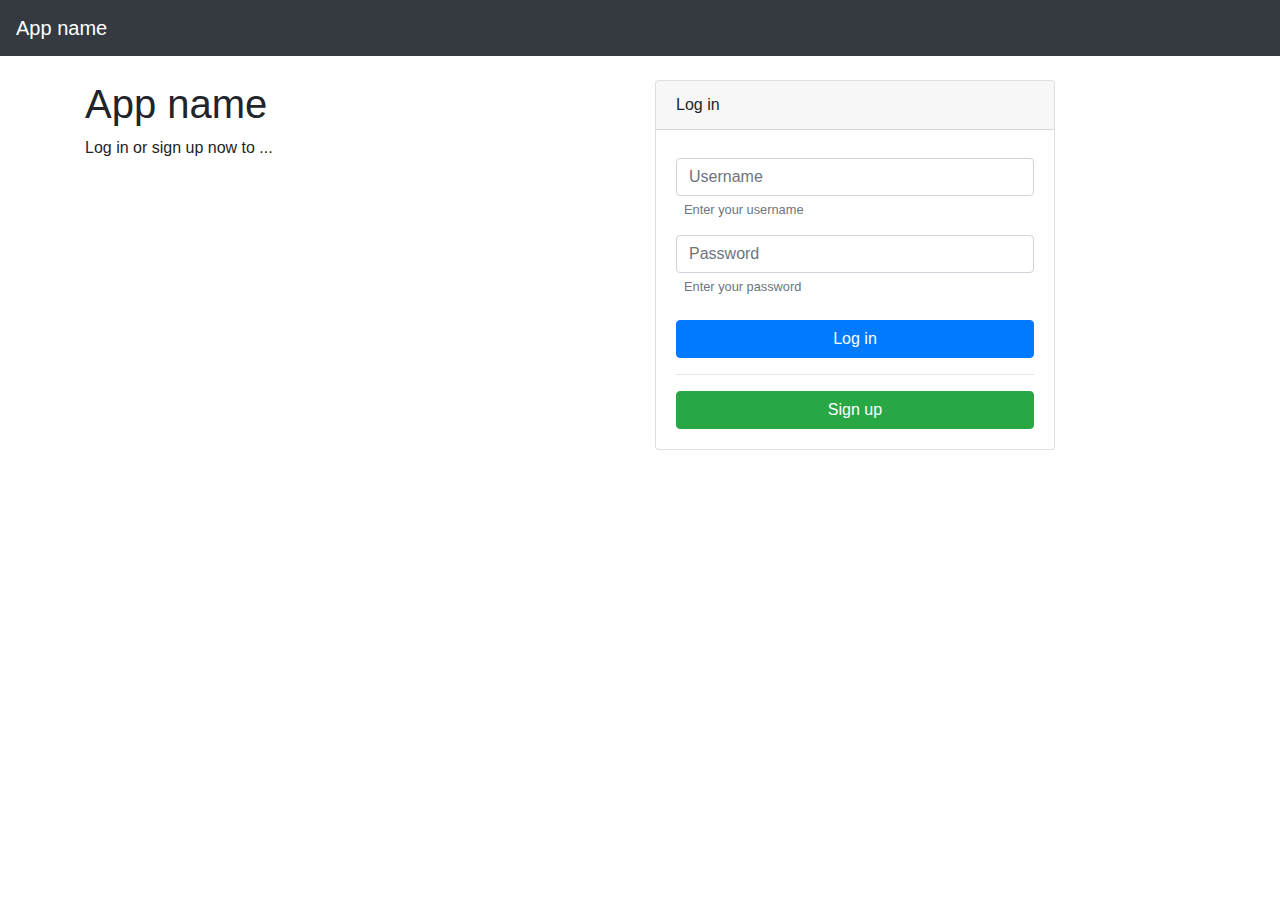
<file: account-system/index.html>
<!DOCTYPE html>
<html lang="en">
    <head>
        <meta charset="UTF-8" />
        <meta http-equiv="X-UA-Compatible" content="IE=edge" />
        <meta name="viewport" content="width=device-width, initial-scale=1.0" />
        <title>Document</title>
        <link rel="stylesheet" href="imports/bootstrap.min.css" />
        <link rel="stylesheet" href="style.css" />
        <script defer src="imports/jquery-3.6.0.js"></script>
        <script defer src="imports/bootstrap.bundle.min.js"></script>
        <script defer src="app.js"></script>
    </head>
    <body>
        <header>
            <nav class="navbar navbar-dark bg-dark">
                <a class="navbar-brand" href="">App name</a>
                <form class="form-inline">
                    <button class="btn btn-outline-danger dis-none" type="button" id="signOutBtn">Sign out</button>
                </form>
            </nav>
        </header>
        <main>
            <div class="container mt-4 dis-none" id="loginPage">
                <div class="row">
                    <div class="col-lg d-flex flex-column">
                        <h1>App name</h1>
                        <p>Log in or sign up now to ...</p>
                    </div>
                    <div class="col-lg">
                        <div class="card">
                            <div class="card-header">Log in</div>
                            <div class="card-body">
                                <form id="loginForm">
                                    <div class="form-group mt-2">
                                        <input type="text" class="form-control" name="username" placeholder="Username" aria-describedby="Username" />
                                        <small class="form-text text-muted ml-2">Enter your username</small>
                                    </div>
                                    <div class="form-group">
                                        <input
                                            type="password"
                                            class="form-control"
                                            name="password"
                                            placeholder="Password"
                                            aria-describedby="Password"
                                        />
                                        <small class="form-text text-muted ml-2">Enter your password</small>
                                    </div>
                                    <div class="alert alert-warning dis-none" role="alert" id="loginWarn">Username or password is invalid</div>
                                    <button type="submit" class="btn btn-primary w-100 mt-2">Log in</button>
                                </form>
                                <hr />
                                <button type="button" class="btn btn-success w-100" data-toggle="modal" data-target="#signUpModal">Sign up</button>
                            </div>
                        </div>
                    </div>
                </div>
            </div>
            <div id="mainPage" class="container mt-4 dis-none">
                <div class="row">
                    <div class="col-lg"></div>
                    <div class="col-lg"></div>
                </div>
            </div>
        </main>
        <div class="modal fade" id="signUpModal" tabindex="-1" aria-labelledby="signUpModal" aria-hidden="true">
            <div class="modal-dialog">
                <div class="modal-content">
                    <div class="modal-header">
                        <h5 class="modal-title">Sign Up</h5>
                        <button type="button" class="close" data-dismiss="modal" aria-label="Close">
                            <span aria-hidden="true">&times;</span>
                        </button>
                    </div>
                    <div class="modal-body">
                        <form id="signUpForm">
                            <div class="form-group mt-2">
                                <input type="text" class="form-control" name="username" placeholder="Username" aria-describedby="Username" />
                                <small class="form-text text-muted ml-2">Enter a username</small>
                            </div>
                            <div class="form-group">
                                <input type="password" class="form-control" name="password" placeholder="Password" aria-describedby="Password" />
                                <small class="form-text text-muted ml-2">Give your account a password</small>
                            </div>
                            <div class="alert alert-warning dis-none" role="alert" id="signUpWarn">Username has been taken</div>
                            <button type="submit" class="btn btn-success w-100">Log in</button>
                        </form>
                    </div>
                </div>
            </div>
        </div>
    </body>
</html>
</file>
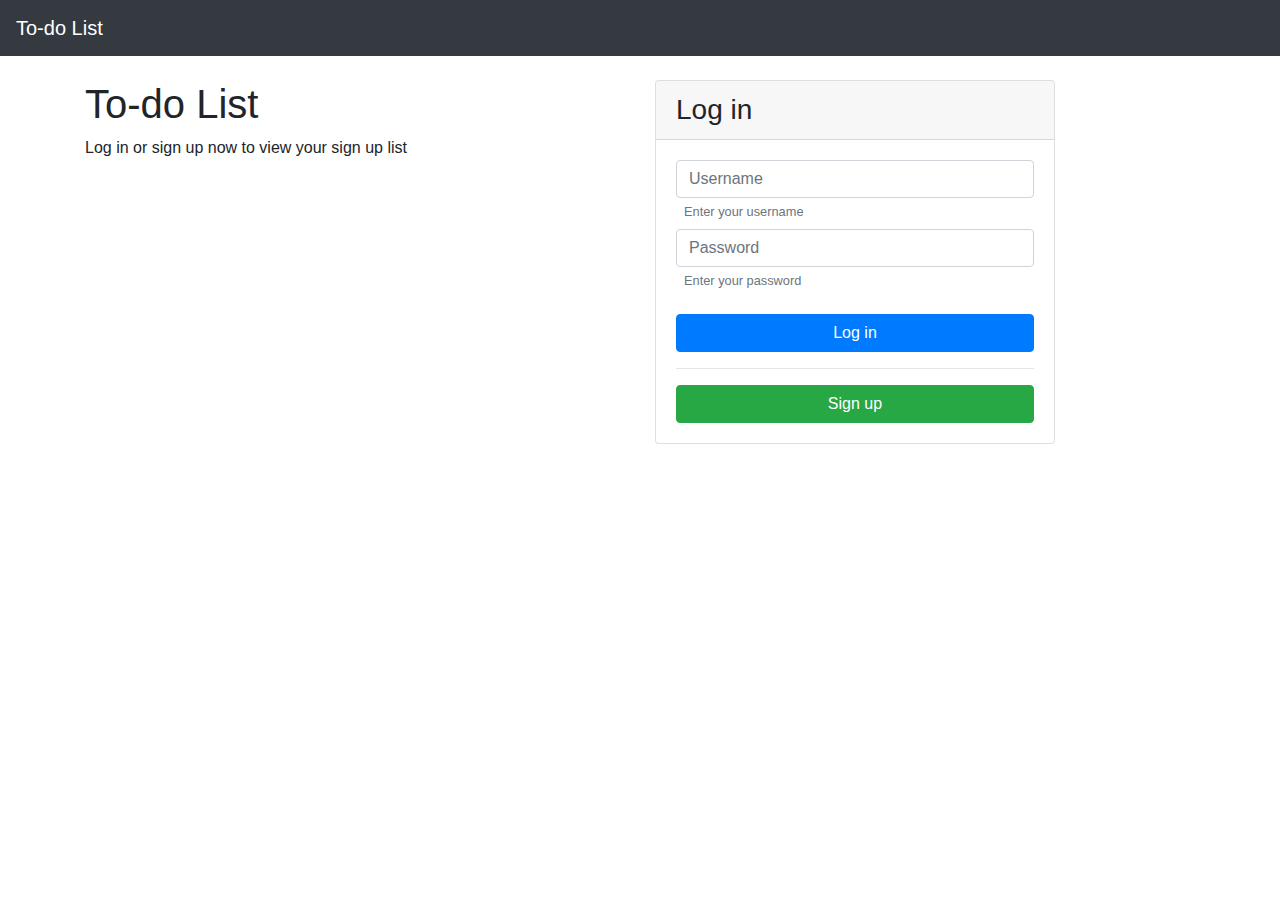
<file: to-do-list/index.html>
<!DOCTYPE html>
<html lang="en">
    <head>
        <meta charset="UTF-8" />
        <meta http-equiv="X-UA-Compatible" content="IE=edge" />
        <meta name="viewport" content="width=device-width, initial-scale=1.0" />
        <title>To do List</title>
        <link rel="stylesheet" href="imports/bootstrap.min.css" />
        <link rel="stylesheet" href="style.css" />
        <script defer src="imports/jquery-3.6.0.js"></script>
        <script defer src="imports/bootstrap.bundle.min.js"></script>
        <script defer src="app.js"></script>
    </head>
    <body>
        <header>
            <nav class="navbar navbar-dark bg-dark">
                <a class="navbar-brand" href="">To-do List</a>
                <span class="form-inline">
                    <button class="btn btn-outline-danger dis-none" type="button" id="signOutBtn">Sign Out</button>
                </span>
            </nav>
        </header>
        <main>
            <div class="container mt-4 dis-none" id="loginPage">
                <div class="row">
                    <div class="col-lg">
                        <h1>To-do List</h1>
                        <p>Log in or sign up now to view your sign up list</p>
                    </div>
                    <div class="col-lg">
                        <div class="card">
                            <h3 class="card-header">Log in</h3>
                            <div class="card-body">
                                <form id="loginForm">
                                    <div class="form-group">
                                        <input type="text" name="username" class="form-control" placeholder="Username" required />
                                        <small class="form-text text-muted ml-2"> Enter your username</small>
                                        <input type="password" name="password" class="form-control mt-2" placeholder="Password" required />
                                        <small class="form-text text-muted ml-2"> Enter your password</small>
                                        <div class="alert alert-warning mt-2 dis-none" role="alert" id="loginWarn">
                                            Username or Password is invalid
                                        </div>
                                    </div>
                                    <button type="submit" class="btn btn-primary w-100 mt-2">Log in</button>
                                </form>
                                <hr />
                                <button type="button" class="btn btn-success w-100" data-toggle="modal" data-target="#signUpModal">Sign up</button>
                            </div>
                        </div>
                    </div>
                </div>
            </div>
            <div class="container dis-none p-4" id="mainPage">
                <div class="row">
                    <button type="button" class="btn btn-outline-primary w-100" id="createTask" data-toggle="modal" data-target="#createTaskModal">
                        Create Task!
                    </button>
                </div>
                <div class="row mt-4">
                    <div class="card w-100">
                        <div class="card-header">
                            <ul class="nav nav-tabs card-header-tabs" id="myTab" role="tablist">
                                <li class="nav-item" role="presentation">
                                    <a class="nav-link active" id="incomplete-tab" data-toggle="tab" href="#incomplete-tasks" role="tab"> To do </a>
                                </li>
                                <li class="nav-item" role="presentation">
                                    <a class="nav-link" id="completed-tab" data-toggle="tab" href="#completed-tasks" role="tab"> Completed </a>
                                </li>
                            </ul>
                        </div>
                        <div class="card-body">
                            <!-- Tab panes -->
                            <div class="tab-content d-flex flex-column align-items-center">
                                <div
                                    class="tab-pane fade show active w-100"
                                    id="incomplete-tasks"
                                    role="tabpanel"
                                    aria-labelledby="incomplete-tasks"
                                ></div>
                                <div class="tab-pane fade w-100" id="completed-tasks" role="tabpanel" aria-labelledby="completed-tasks"></div>
                            </div>
                        </div>
                    </div>
                </div>
            </div>
        </main>
        <div class="modal fade" id="signUpModal" tabindex="-1" aria-labelledby="signUpModalLabel" aria-hidden="true">
            <div class="modal-dialog">
                <div class="modal-content">
                    <div class="modal-header">
                        <h5 class="modal-title" id="signUpModalLabel">Sign up!</h5>
                        <button type="button" class="close" data-dismiss="modal" aria-label="Close">
                            <span aria-hidden="true">&times;</span>
                        </button>
                    </div>
                    <div class="modal-body">
                        <form id="signUpForm">
                            <div class="form-group">
                                <input type="text" name="username" class="form-control" placeholder="Username" required />
                                <small class="form-text text-muted ml-2">Enter your desired username</small>
                                <input type="password" name="password" class="form-control mt-2" placeholder="Password" required />
                                <small class="form-text text-muted ml-2">Give your account a password</small>
                                <div class="alert alert-warning mt-2 dis-none" role="alert" id="signUpWarn">Username has been taken</div>
                            </div>

                            <button type="submit" class="btn btn-success w-100 mt-2">Sign up!</button>
                        </form>
                    </div>
                </div>
            </div>
        </div>
        <div class="modal fade" id="createTaskModal" tabindex="-1" aria-labelledby="createTaskModalLabel" aria-hidden="true">
            <div class="modal-dialog">
                <div class="modal-content">
                    <div class="modal-header">
                        <h5 class="modal-title" id="createTaskModalLabel">Create a task!</h5>
                        <button type="button" class="close" data-dismiss="modal" aria-label="Close">
                            <span aria-hidden="true">&times;</span>
                        </button>
                    </div>
                    <div class="modal-body">
                        <form id="createTaskForm">
                            <div class="form-group">
                                <input type="text" name="title" class="form-control" placeholder="Title" required />
                                <small class="form-text text-muted ml-2">Give your task a title</small>
                            </div>
                            <div class="form-group">
                                <textarea class="form-control" rows="3" name="description" placeholder="Description"></textarea>
                                <small class="form-text text-muted ml-2">Describe your task in more detail! or u can leave it blank.</small>
                            </div>
                            <div class="form-group">
                                <div class="category-head ml-2">
                                    Categories
                                    <button type="button" class="category-btn ml-2" id="createCatBtn">&plus;</button>
                                </div>
                                <div class="category-container ml-2 mt-1" id="categories"></div>
                                <small class="form-text text-muted ml-2">Give your task some categories (limit of 5).</small>
                            </div>
                            <button type="submit" class="btn btn-primary w-100 mt-2">Create!</button>
                        </form>
                    </div>
                </div>
            </div>
        </div>
        <div class="modal fade" id="updateTaskModal" tabindex="-1" aria-labelledby="updateTaskModalLabel" aria-hidden="true">
            <div class="modal-dialog">
                <div class="modal-content">
                    <div class="modal-header">
                        <h5 class="modal-title" id="updateTaskModalLabel">Update your task!</h5>
                        <button type="button" class="close" data-dismiss="modal" aria-label="Close">
                            <span aria-hidden="true">&times;</span>
                        </button>
                    </div>
                    <div class="modal-body">
                        <form id="updateTaskForm">
                            <div class="form-group">
                                <input type="text" name="title" class="form-control" placeholder="Title" required />
                                <small class="form-text text-muted ml-2">Change the title.</small>
                            </div>
                            <div class="form-group">
                                <textarea class="form-control" rows="3" name="description" placeholder="Description"></textarea>
                                <small class="form-text text-muted ml-2">Give it a different description!</small>
                            </div>
                            <div class="form-group">
                                <div class="category-head ml-2">
                                    Categories
                                    <button type="button" class="category-btn ml-2" id="updateCatBtn">&plus;</button>
                                </div>
                                <div class="category-container ml-2 mt-1" id="categories"></div>
                                <small class="form-text text-muted ml-2">Give your task some categories (limit of 5).</small>
                            </div>
                            <button type="submit" class="btn btn-primary w-100 mt-2">Update!</button>
                        </form>
                    </div>
                </div>
            </div>
        </div>
    </body>
</html>
</file>
<file: account-system/style.css>
.dis-none {
    display: none;
}

.card {
    width: 400px;
}

@media (max-width: 991.33px) {
    .card {
        width: 100%;
    }
}
</file>
<file: to-do-list/style.css>
html {
    scroll-behavior: smooth;
    -webkit-font-smoothing: antialiased;
    -moz-osx-font-smoothing: grayscale;
}

.card {
    width: 400px;
}

.dis-none {
    display: none;
}

.category-head {
    display: flex;
    align-items: center;
}

.category-btn {
    appearance: none;
    -moz-appearance: none;
    -webkit-appearance: none;
    border: none;
    display: flex;
    justify-content: center;
    align-items: center;
    width: 20px;
    height: 20px;
    color: white;
    background-color: #343a40;
    border-radius: 4px;
}

.category-body {
    width: fit-content;
    height: 20px;
    flex-wrap: wrap;
    display: flex;
    font-size: small;
    color: white;
    background-color: #343a40;
    border-radius: 4px;
}

.category-container {
    display: flex;
}

@media (max-width: 991.33px) {
    .card {
        width: 100%;
    }
}
</file>
